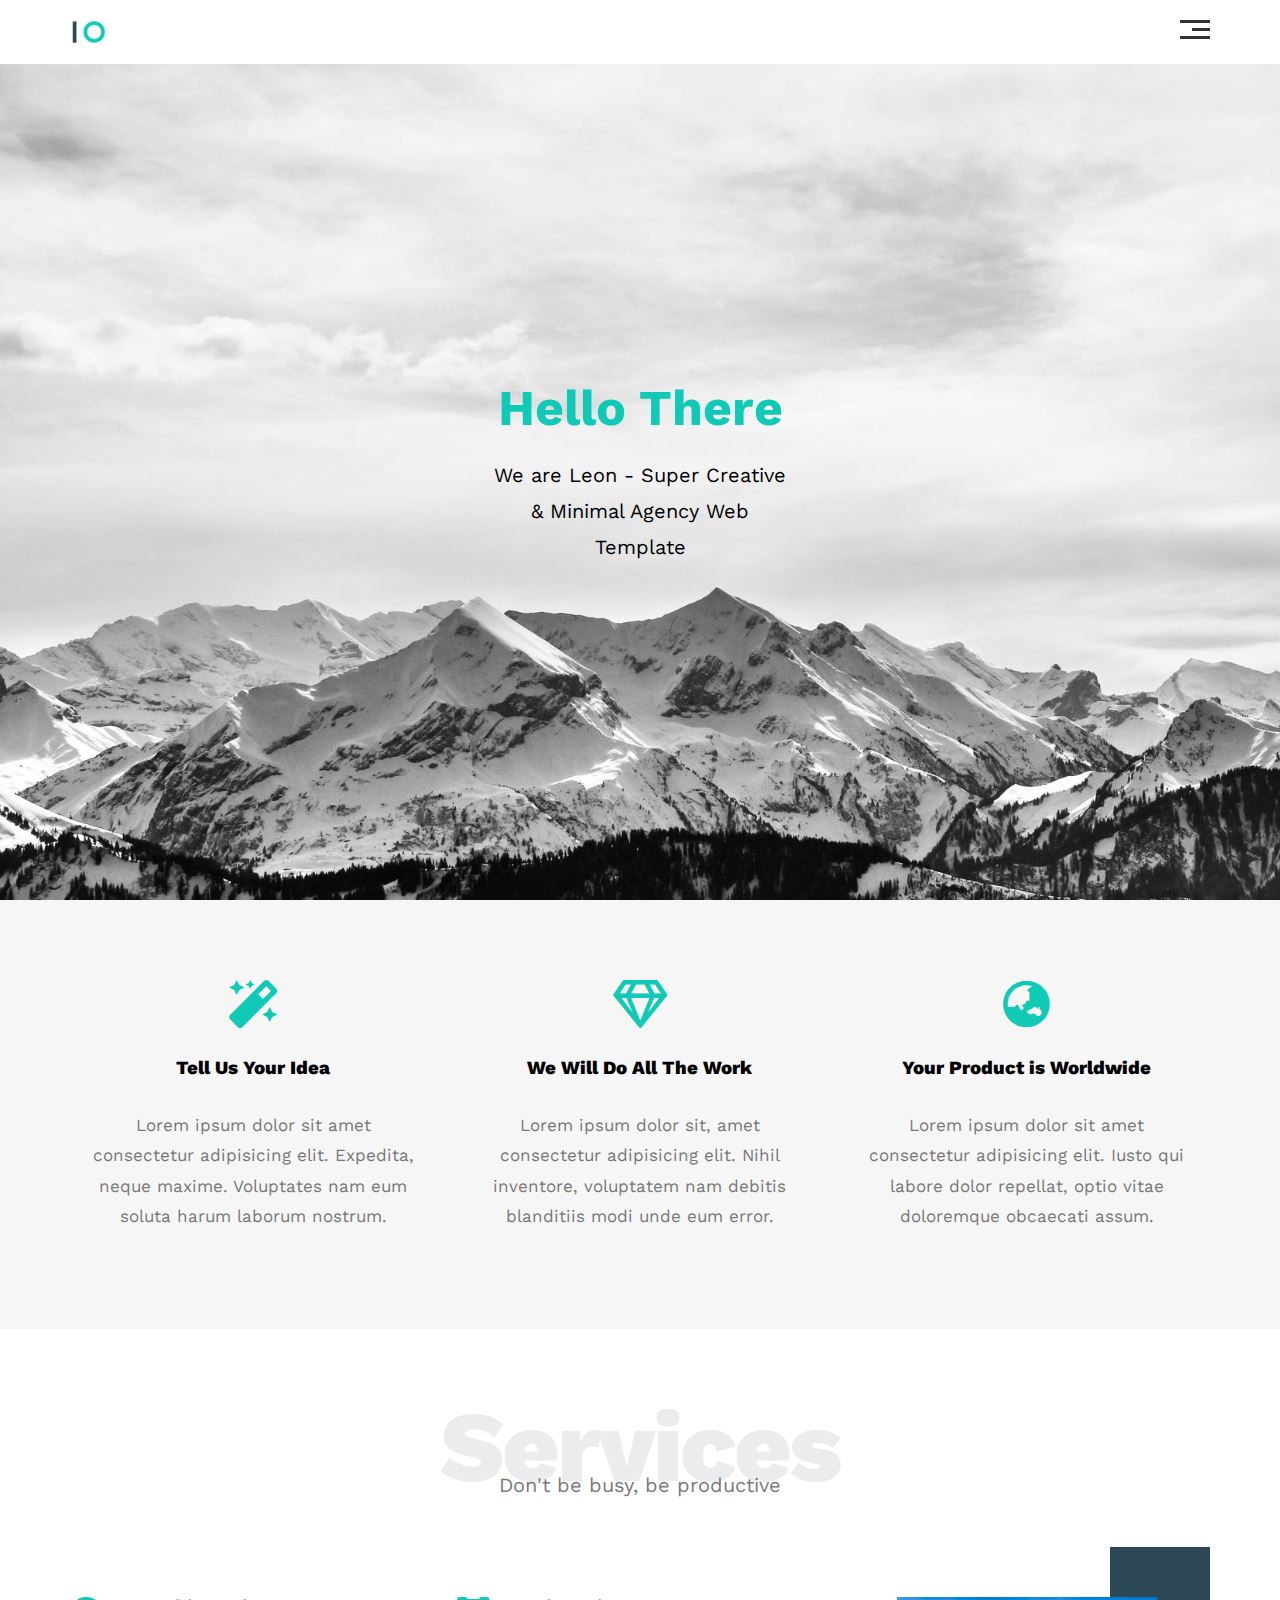
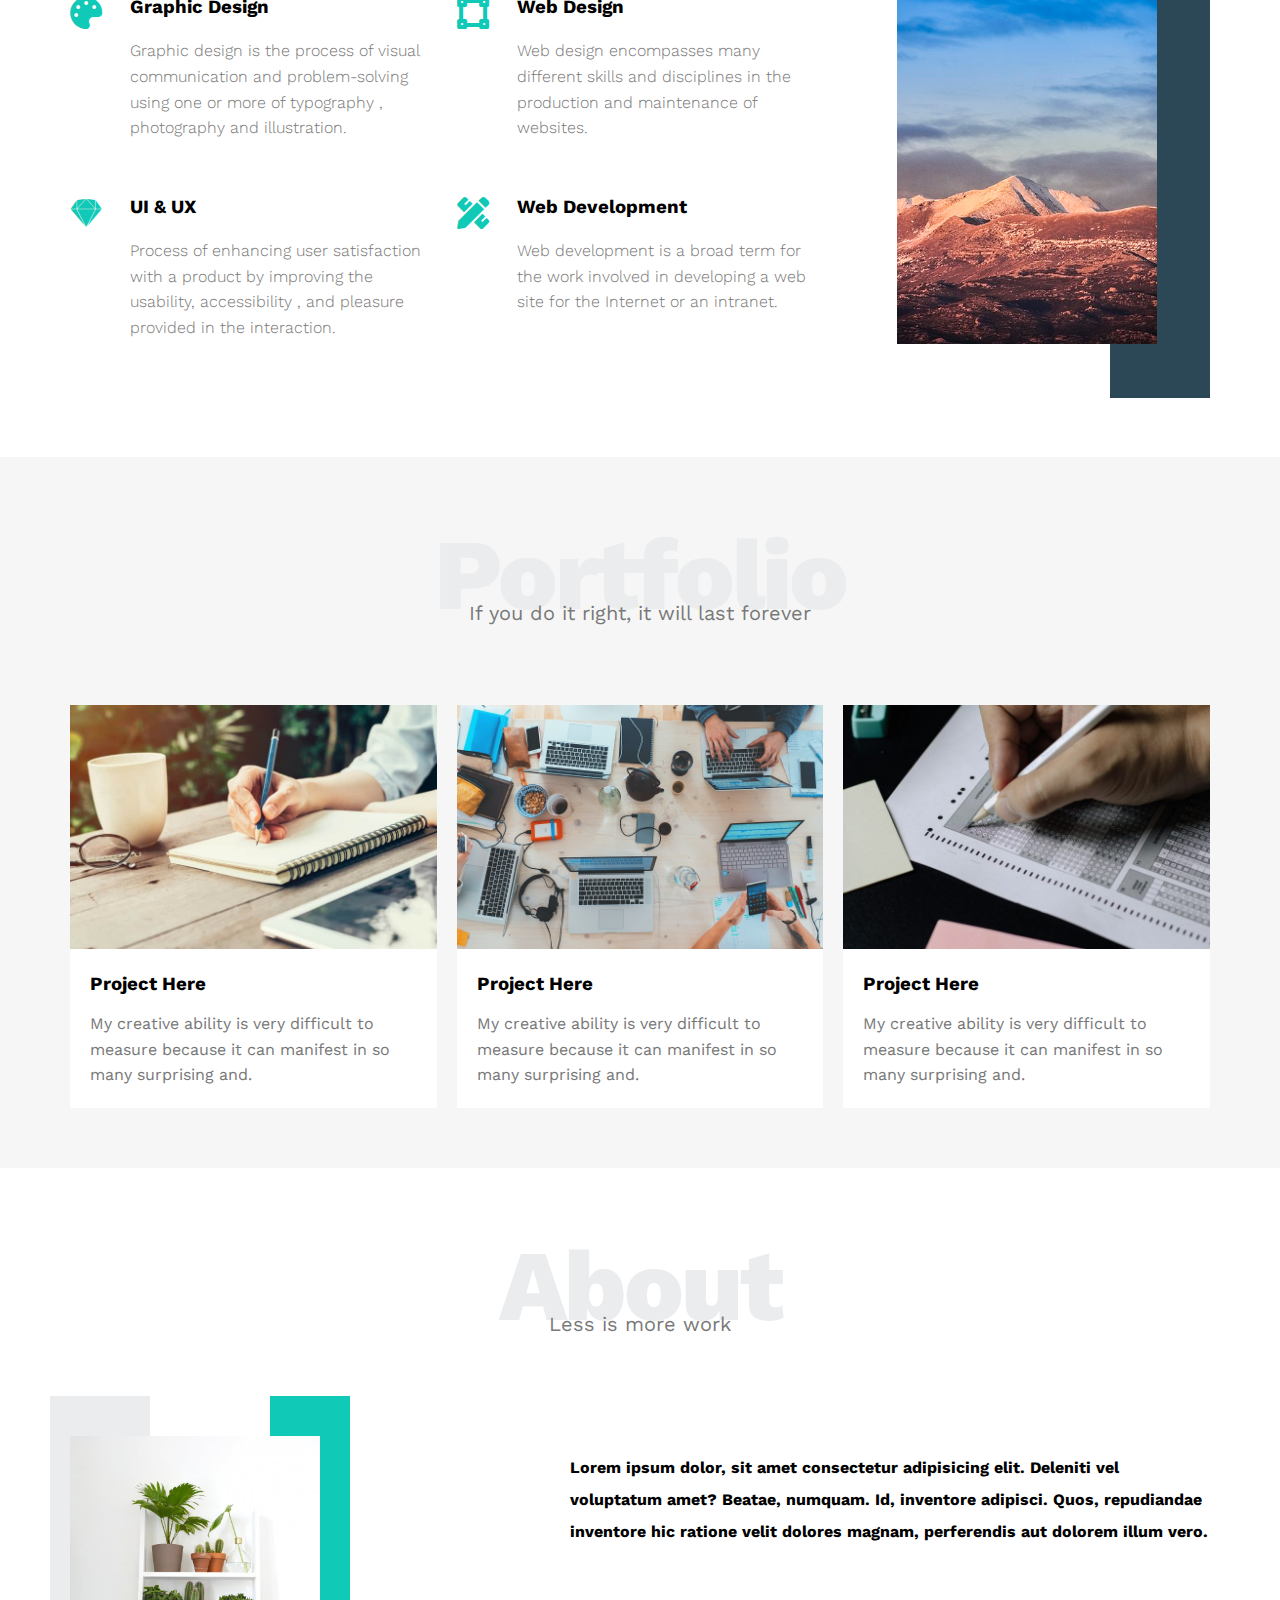
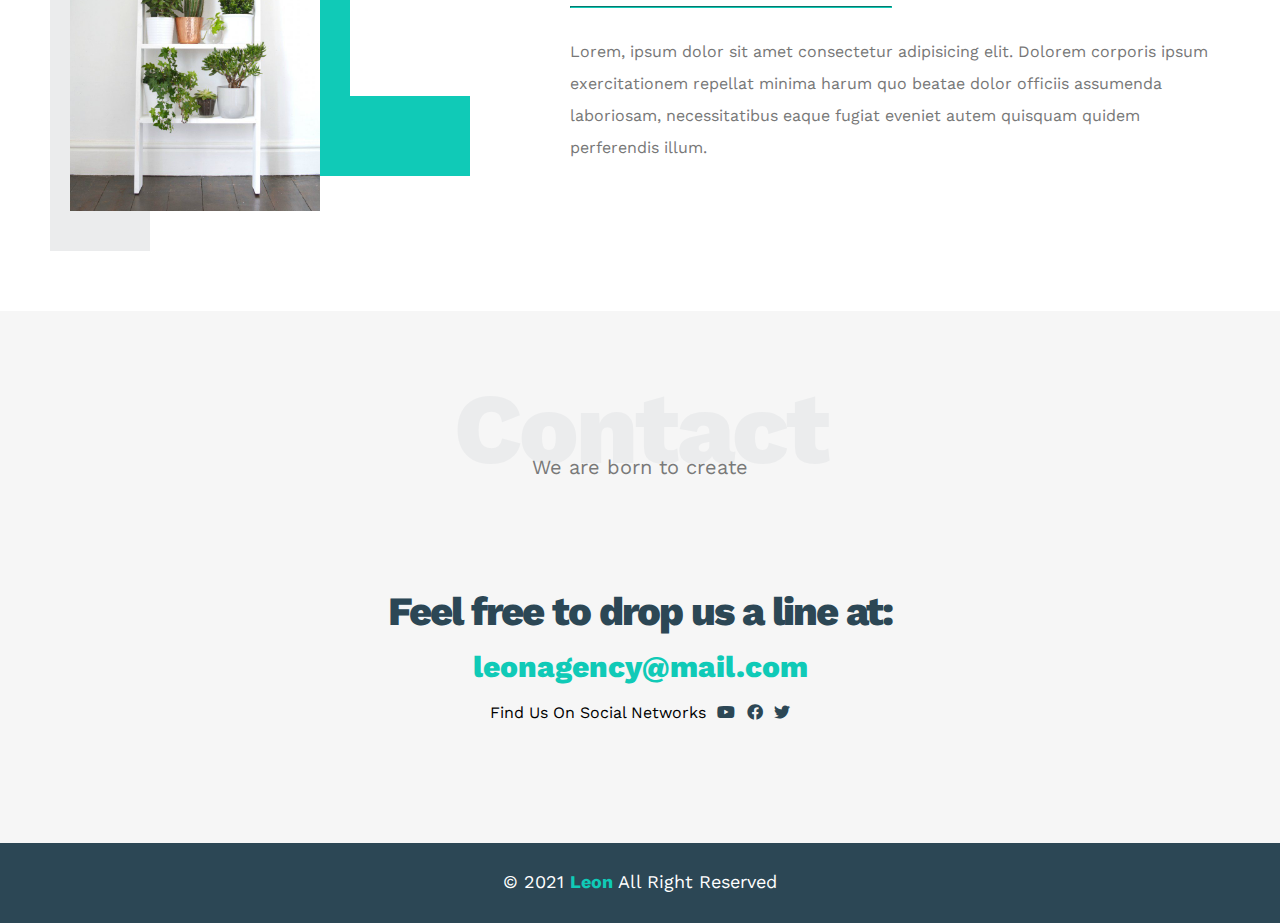
<file: index.html>
<!DOCTYPE html>
<html lang="en">

<head>
    <meta charset="UTF-8">
    <meta http-equiv="X-UA-Compatible" content="IE=edge">
    <meta name="viewport" content="width=device-width, initial-scale=1.0">
    <link rel="icon" href="images/logo.png">
    <!-- main css file -->
    <link rel="stylesheet" href="css/leon.css">
    <!-- normalize css file -->
    <link rel="stylesheet" href="css/normalize.css">
    <!-- font awesome library -->
    <link rel="stylesheet" href="css/all.min.css">
    <!-- work sans font -->
    <link rel="preconnect" href="https://fonts.googleapis.com">
    <link rel="preconnect" href="https://fonts.gstatic.com" crossorigin>
    <link href="https://fonts.googleapis.com/css2?family=Work+Sans:wght@200;300;400;500;600;700;800&display=swap" rel="stylesheet">
    <!-- title -->
    <title>Template One (leon)</title>
</head>

<body>
    <!-- start header -->
    <div class="header">
        <div class="container">
            <img src="images/logo.png" alt="logo" title="logo" class="logo">
            <div class="links">
                <span class="icon">
                    <span></span><span></span><span></span>
                </span>
                <ul>
                    <li>
                        <a href="#services">Services</a>
                    </li>
                    <li>
                        <a href="#portfolio">Portfolio</a>
                    </li>
                    <li>
                        <a href="#aAbout">About</a>
                    </li>
                    <li>
                        <a href="#contact">Contact</a>
                    </li>
                </ul>
            </div>
        </div>
    </div>
    <!-- end header -->
    <!-- start landing section -->
    <div class="landing">
        <div class="intro-text">
            <h1>Hello There</h1>
            <p>We are Leon - Super Creative & Minimal Agency Web Template</p>
        </div>
    </div>
    <!-- end landing section -->
    <!-- start features -->
    <div class="features">
        <div class="container">
            <div class="feat">
                <i class="fas fa-magic fa-3x"></i>
                <h3>Tell Us Your Idea</h3>
                <p>Lorem ipsum dolor sit amet consectetur adipisicing elit. Expedita, neque maxime. Voluptates nam eum soluta harum laborum nostrum.</p>
            </div>
            <div class="feat">
                <i class="far fa-gem fa-3x"></i>
                <h3>We Will Do All The Work</h3>
                <p>Lorem ipsum dolor sit, amet consectetur adipisicing elit. Nihil inventore, voluptatem nam debitis blanditiis modi unde eum error.</p>
            </div>
            <div class="feat">
                <i class="fas fa-globe-asia fa-3x"></i>
                <h3>Your Product is Worldwide</h3>
                <p>Lorem ipsum dolor sit amet consectetur adipisicing elit. Iusto qui labore dolor repellat, optio vitae doloremque obcaecati assum.</p>
            </div>
        </div>
    </div>
    <!-- end features -->
    <!-- start services section -->
    <div class="services" id="services">
        <div class="container">
            <h2 class="special-heading">Services</h2>
            <p>Don't be busy, be productive</p>
            <div class="services-content">
                <div class="col">
                    <div class="srv">
                        <i class="fas fa-palette fa-2x"></i>
                        <div class="text">
                            <h3>Graphic Design</h3>
                            <p>Graphic design is the process of visual communication and problem-solving using one or more of typography
                                , photography and illustration.
                            </p>
                        </div>
                    </div>
                    <div class="srv">
                        <i class="fab fa-sketch fa-2x"></i>
                        <div class="text">
                            <h3>UI & UX</h3>
                            <p>Process of enhancing user satisfaction with a product by improving the usability, accessibility
                                , and pleasure provided in the interaction.</p>
                        </div>
                    </div>
                </div>
                <div class="col">
                    <div class="srv">
                        <i class="fas fa-vector-square fa-2x"></i>
                        <div class="text">
                            <h3>Web Design</h3>
                            <p>Web design encompasses many different skills and disciplines in the production and maintenance 
                                of websites.</p>
                        </div>
                    </div>
                    <div class="srv">
                        <i class="fas fa-pencil-ruler fa-2x"></i>
                        <div class="text">
                            <h3>Web Development</h3>
                            <p>Web development is a broad term for the work involved in developing a web site for the Internet 
                                or an intranet.</p>
                        </div>
                    </div>
                </div>
                <div class="col">
                    <div class="image delete">
                        <img src="images/services.jpg" alt="services">
                    </div>
                </div>
            </div>
        </div>
    </div>
    <!-- end services section -->
    <!-- start portfolio section -->
    <div class="portfolio" id="portfolio">
        <div class="container">
            <h2 class="special-heading">Portfolio</h2>
            <p>If you do it right, it will last forever</p>
            <div class="portfolio-content">
                <div class="card">
                    <img src="images/portfolio-1.jpg" alt="portfolio-1">
                    <div class="info">
                        <h3>Project Here</h3>
                        <p>My creative ability is very difficult to measure because it can manifest in so many surprising and.</p>
                    </div>
                </div>
                <div class="card">
                    <img src="images/portfolio-2.jpg" alt="portfolio-2">
                    <div class="info">    
                        <h3>Project Here</h3>
                        <p>My creative ability is very difficult to measure because it can manifest in so many surprising and.</p>
                    </div>
                </div>
                <div class="card">
                    <img src="images/portfolio-3.jpg" alt="portfolio-3">
                    <div class="info">
                        <h3>Project Here</h3>
                        <p>My creative ability is very difficult to measure because it can manifest in so many surprising and.</p>
                    </div>
                </div>
            </div>
        </div>
    </div>
    <!-- end portfolio section -->
    <!-- start about section -->
    <div class="about" id="aAbout">
        <div class="container">
            <h2 class="special-heading">About</h2>
            <p>Less is more work</p>
            <div class="about-content">
                <div class="image">
                    <img src="images/about.jpg" alt="about">
                </div>
                <div class="text">
                    <p>Lorem ipsum dolor, sit amet consectetur adipisicing elit. Deleniti vel voluptatum amet? Beatae, numquam. Id, inventore adipisci. Quos, repudiandae inventore hic ratione velit dolores magnam, perferendis aut dolorem illum vero.</p>
                    <hr>
                    <p>Lorem, ipsum dolor sit amet consectetur adipisicing elit. Dolorem corporis ipsum exercitationem repellat minima harum quo beatae dolor officiis assumenda laboriosam, necessitatibus eaque fugiat eveniet autem quisquam quidem perferendis illum.</p>
                </div>
            </div>
        </div>
    </div>
    <!-- end about section -->
    <!-- start content section -->
    <div class="contact" id="contact">
        <div class="container">
            <h2 class="special-heading">Contact</h2>
            <p>We are born to create</p>
            <div class="info">
                <p class="label">Feel free to drop us a line at:</p>
                <a href="mailto:leonagency@mail.com?subject=contact" class="link">leonagency@mail.com</a>
                <div class="social">
                    Find Us On Social Networks
                    <i class="fab fa-youtube"></i>
                    <i class="fab fa-facebook"></i>
                    <i class="fab fa-twitter"></i>
                </div>
            </div>
        </div>
    </div>
    <!-- end content section -->
    <!-- start footer -->
    <div class="footer">
        <p>&copy; 2021 <span>Leon</span> All Right Reserved</p>
    </div>
    <!-- end footer -->
</body>

</html>
</file>
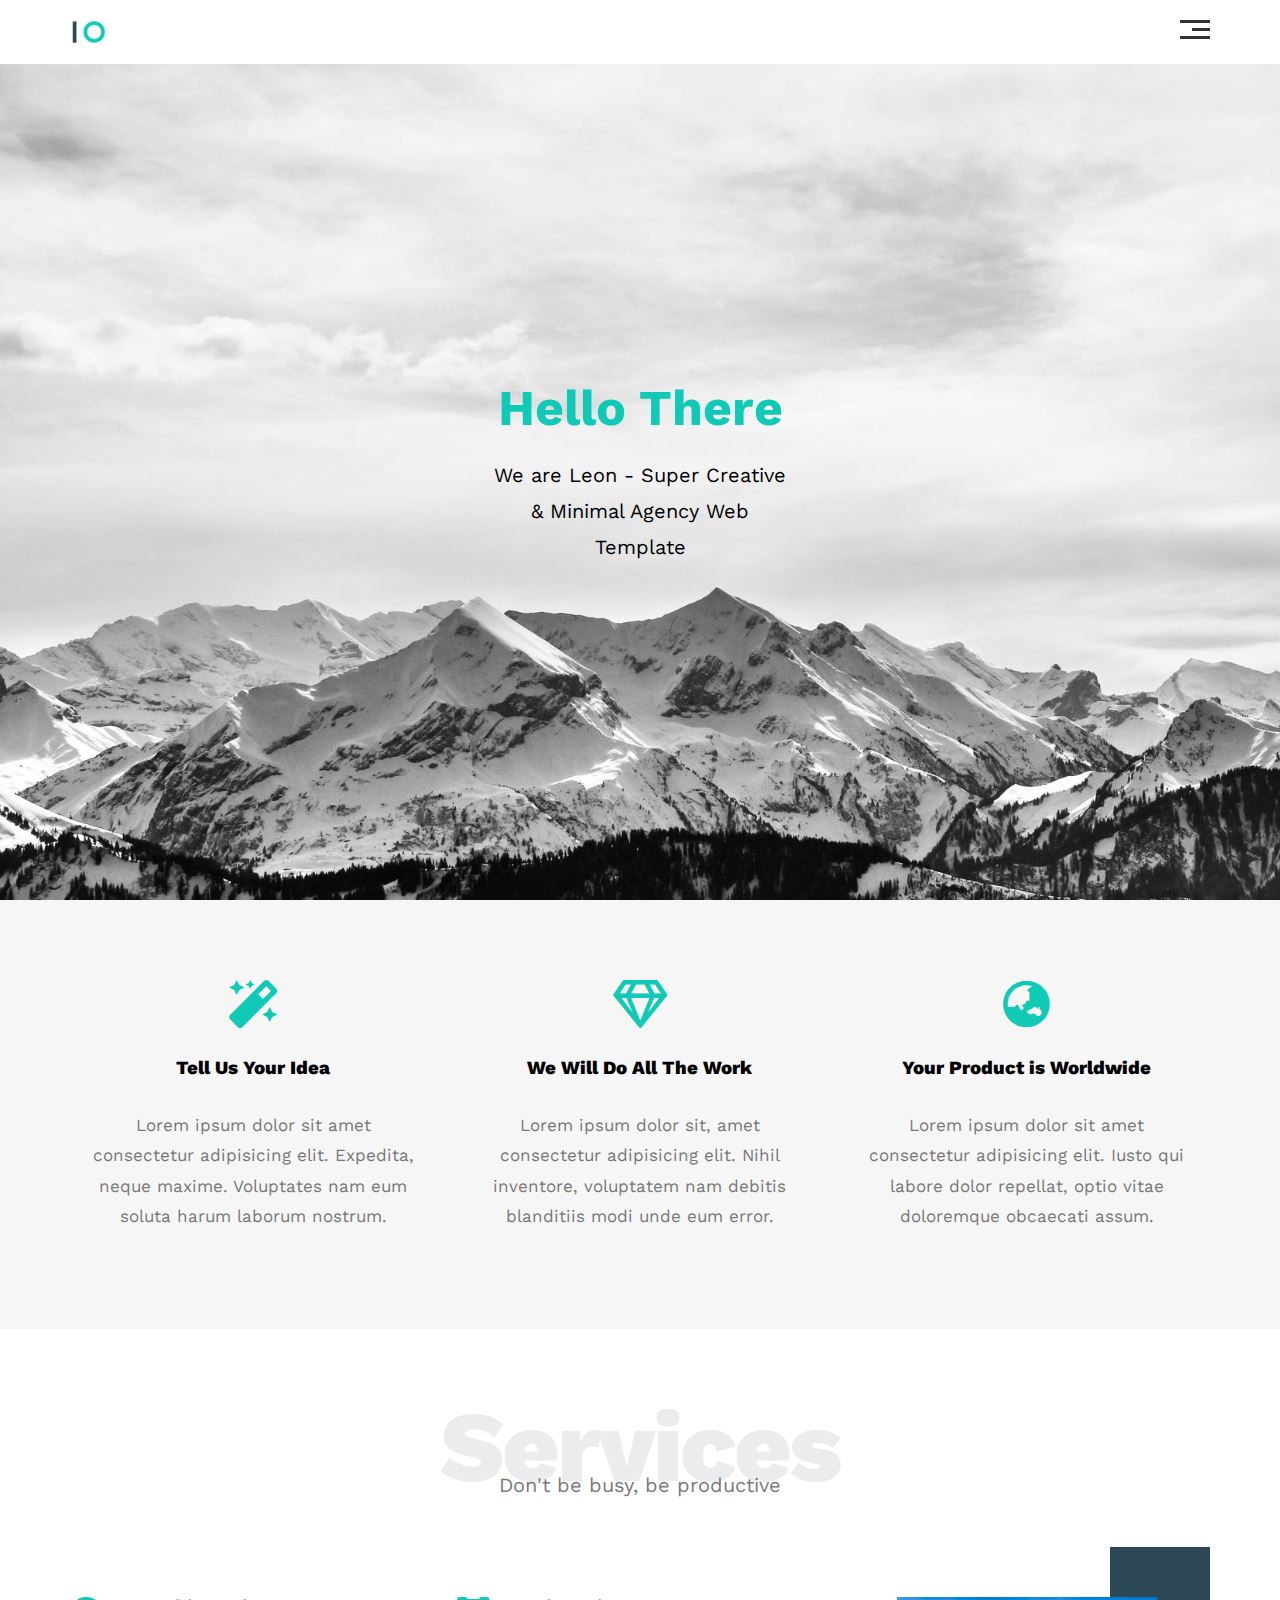
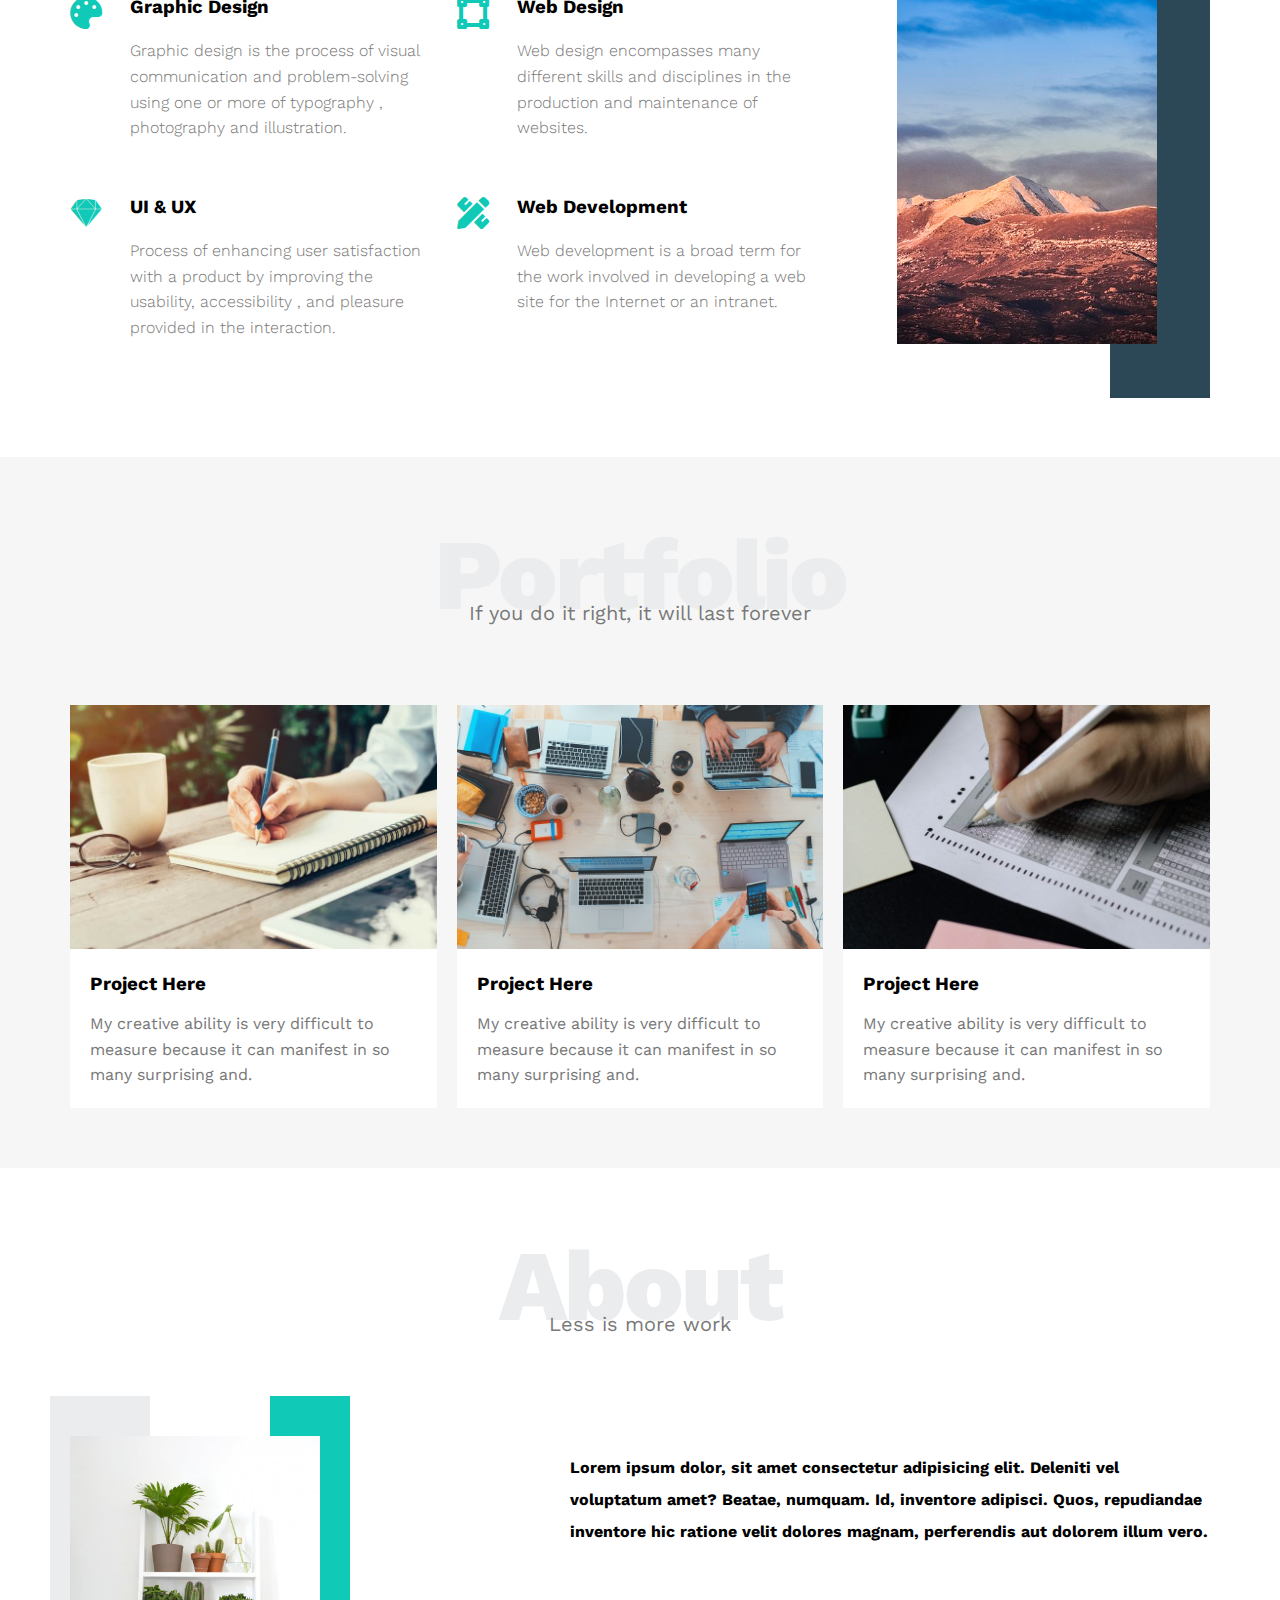
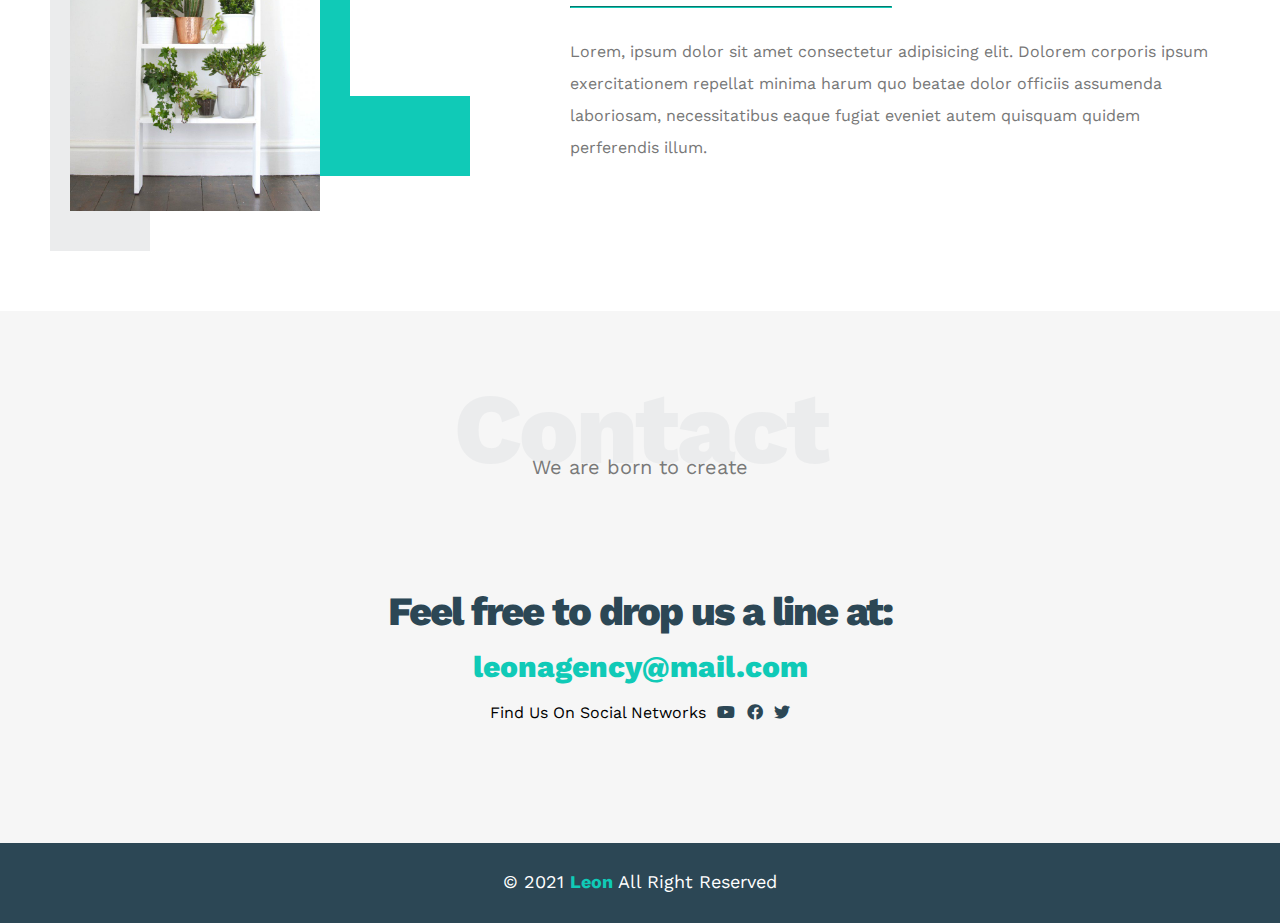
<file: main.html>
<!DOCTYPE html>
<html lang="en">

<head>
    <meta charset="UTF-8">
    <meta http-equiv="X-UA-Compatible" content="IE=edge">
    <meta name="viewport" content="width=device-width, initial-scale=1.0">
    <!-- main css file -->
    <link rel="stylesheet" href="css/leon.css">
    <!-- normalize css file -->
    <link rel="stylesheet" href="css/normalize.css">
    <!-- font awesome library -->
    <link rel="stylesheet" href="css/all.min.css">
    <!-- work sans font -->
    <link rel="preconnect" href="https://fonts.googleapis.com">
    <link rel="preconnect" href="https://fonts.gstatic.com" crossorigin>
    <link href="https://fonts.googleapis.com/css2?family=Work+Sans:wght@200;300;400;500;600;700;800&display=swap" rel="stylesheet">
    <!-- title -->
    <title>Template One (leon)</title>
</head>

<body>
    <!-- start header -->
    <div class="header">
        <div class="container">
            <img src="images/logo.png" alt="logo" title="logo" class="logo">
            <div class="links">
                <span class="icon">
                    <span></span><span></span><span></span>
                </span>
                <ul>
                    <li>
                        <a href="#services">Services</a>
                    </li>
                    <li>
                        <a href="#portfolio">Portfolio</a>
                    </li>
                    <li>
                        <a href="#aAbout">About</a>
                    </li>
                    <li>
                        <a href="#contact">Contact</a>
                    </li>
                </ul>
            </div>
        </div>
    </div>
    <!-- end header -->
    <!-- start landing section -->
    <div class="landing">
        <div class="intro-text">
            <h1>Hello There</h1>
            <p>We are Leon - Super Creative & Minimal Agency Web Template</p>
        </div>
    </div>
    <!-- end landing section -->
    <!-- start features -->
    <div class="features">
        <div class="container">
            <div class="feat">
                <i class="fas fa-magic fa-3x"></i>
                <h3>Tell Us Your Idea</h3>
                <p>Lorem ipsum dolor sit amet consectetur adipisicing elit. Expedita, neque maxime. Voluptates nam eum soluta harum laborum nostrum.</p>
            </div>
            <div class="feat">
                <i class="far fa-gem fa-3x"></i>
                <h3>We Will Do All The Work</h3>
                <p>Lorem ipsum dolor sit, amet consectetur adipisicing elit. Nihil inventore, voluptatem nam debitis blanditiis modi unde eum error.</p>
            </div>
            <div class="feat">
                <i class="fas fa-globe-asia fa-3x"></i>
                <h3>Your Product is Worldwide</h3>
                <p>Lorem ipsum dolor sit amet consectetur adipisicing elit. Iusto qui labore dolor repellat, optio vitae doloremque obcaecati assum.</p>
            </div>
        </div>
    </div>
    <!-- end features -->
    <!-- start services section -->
    <div class="services" id="services">
        <div class="container">
            <h2 class="special-heading">Services</h2>
            <p>Don't be busy, be productive</p>
            <div class="services-content">
                <div class="col">
                    <div class="srv">
                        <i class="fas fa-palette fa-2x"></i>
                        <div class="text">
                            <h3>Graphic Design</h3>
                            <p>Graphic design is the process of visual communication and problem-solving using one or more of typography
                                , photography and illustration.
                            </p>
                        </div>
                    </div>
                    <div class="srv">
                        <i class="fab fa-sketch fa-2x"></i>
                        <div class="text">
                            <h3>UI & UX</h3>
                            <p>Process of enhancing user satisfaction with a product by improving the usability, accessibility
                                , and pleasure provided in the interaction.</p>
                        </div>
                    </div>
                </div>
                <div class="col">
                    <div class="srv">
                        <i class="fas fa-vector-square fa-2x"></i>
                        <div class="text">
                            <h3>Web Design</h3>
                            <p>Web design encompasses many different skills and disciplines in the production and maintenance 
                                of websites.</p>
                        </div>
                    </div>
                    <div class="srv">
                        <i class="fas fa-pencil-ruler fa-2x"></i>
                        <div class="text">
                            <h3>Web Development</h3>
                            <p>Web development is a broad term for the work involved in developing a web site for the Internet 
                                or an intranet.</p>
                        </div>
                    </div>
                </div>
                <div class="col">
                    <div class="image delete">
                        <img src="images/services.jpg" alt="services">
                    </div>
                </div>
            </div>
        </div>
    </div>
    <!-- end services section -->
    <!-- start portfolio section -->
    <div class="portfolio" id="portfolio">
        <div class="container">
            <h2 class="special-heading">Portfolio</h2>
            <p>If you do it right, it will last forever</p>
            <div class="portfolio-content">
                <div class="card">
                    <img src="images/portfolio-1.jpg" alt="portfolio-1">
                    <div class="info">
                        <h3>Project Here</h3>
                        <p>My creative ability is very difficult to measure because it can manifest in so many surprising and.</p>
                    </div>
                </div>
                <div class="card">
                    <img src="images/portfolio-2.jpg" alt="portfolio-2">
                    <div class="info">    
                        <h3>Project Here</h3>
                        <p>My creative ability is very difficult to measure because it can manifest in so many surprising and.</p>
                    </div>
                </div>
                <div class="card">
                    <img src="images/portfolio-3.jpg" alt="portfolio-3">
                    <div class="info">
                        <h3>Project Here</h3>
                        <p>My creative ability is very difficult to measure because it can manifest in so many surprising and.</p>
                    </div>
                </div>
            </div>
        </div>
    </div>
    <!-- end portfolio section -->
    <!-- start about section -->
    <div class="about" id="aAbout">
        <div class="container">
            <h2 class="special-heading">About</h2>
            <p>Less is more work</p>
            <div class="about-content">
                <div class="image">
                    <img src="images/about.jpg" alt="about">
                </div>
                <div class="text">
                    <p>Lorem ipsum dolor, sit amet consectetur adipisicing elit. Deleniti vel voluptatum amet? Beatae, numquam. Id, inventore adipisci. Quos, repudiandae inventore hic ratione velit dolores magnam, perferendis aut dolorem illum vero.</p>
                    <hr>
                    <p>Lorem, ipsum dolor sit amet consectetur adipisicing elit. Dolorem corporis ipsum exercitationem repellat minima harum quo beatae dolor officiis assumenda laboriosam, necessitatibus eaque fugiat eveniet autem quisquam quidem perferendis illum.</p>
                </div>
            </div>
        </div>
    </div>
    <!-- end about section -->
    <!-- start content section -->
    <div class="contact" id="contact">
        <div class="container">
            <h2 class="special-heading">Contact</h2>
            <p>We are born to create</p>
            <div class="info">
                <p class="label">Feel free to drop us a line at:</p>
                <a href="mailto:leonagency@mail.com?subject=contact" class="link">leonagency@mail.com</a>
                <div class="social">
                    Find Us On Social Networks
                    <i class="fab fa-youtube"></i>
                    <i class="fab fa-facebook"></i>
                    <i class="fab fa-twitter"></i>
                </div>
            </div>
        </div>
    </div>
    <!-- end content section -->
    <!-- start footer -->
    <div class="footer">
        <p>&copy; 2021 <span>Leon</span> All Right Reserved</p>
    </div>
    <!-- end footer -->
</body>

</html>
</file>
<file: css/leon.css>
/* global variable */
:root{
    --main-color: #10cab7;
    --secondary-color: #2c4755;
    --section-background: #f6f6f6;
}
/* end global variable */

/* global rules */
* {
    box-sizing: border-box;
}

html{
    scroll-behavior: smooth;
}

body {
    font-family: 'Work Sans', sans-serif;
}

.container {
    padding-left: 15px;
    padding-right: 15px;
    margin-left: auto;
    margin-right: auto;
}

@media(min-width:768px) {
    .container {
        width: 750;
    }
}

@media(min-width:992px) {
    .container {
        width: 970px;
    }
}

@media(min-width:1200px) {
    .container {
        width: 1170px;
    }
}
/* end global rules */

/* start components */
.special-heading{
    color: #ebeced;
    font-size: 100px;
    text-align: center;
    letter-spacing: -3px;
    margin: 0;
    font-weight: 800;
}

.special-heading + p{
    color: #797979;
    text-align: center;
    margin-top: -30px;
    font-size: 20px;
}

@media (max-width: 767px){
    .special-heading{
        font-size: 70px;
    }
    
    .special-heading + p{
        margin-top: -25px;
    }
}
/* end components */

/* start header */
.header {
    padding: 20px;
}

.header .container {
    display: flex;
    justify-content: space-between;
    align-items: center;
}

.header .logo {
    width: 60px;
}

.header .links {
    position: relative;
}

.header .links:hover .icon span:nth-child(2) {
    width: 100%;
}

.header .links:hover ul {
    display: list-item;
}

.header .links .icon {
    width: 30px;
    display: flex;
    flex-wrap: wrap;
    justify-content: flex-end;
}

.header .links .icon span {
    background-color: #333;
    margin-bottom: 5px;
    height: 3px;
}

.header .links .icon span:first-child {
    width: 100%;
}

.header .links .icon span:nth-child(2) {
    width: 60%;
    transition: width .3s;
    -webkit-transition: width .3s;
    -moz-transition: width .3s;
    -ms-transition: width .3s;
    -o-transition: width .3s;
}

.header .links .icon span:nth-child(3) {
    width: 100%;
}

.header .links ul {
    list-style-type: none;
    margin: 0px;
    padding: 0px;
    background-color: #f6f6f6;
    min-width: 200px;
    position: absolute;
    right: 0px;
    top: calc(100% + 15px);
    display: none;
}

.header .links ul::before {
    content: "";
    position: absolute;
    top: -20px;
    right: 5px;
    border-width: 10px;
    border-color: transparent  transparent  #f6f6f6 transparent;
    border-style: solid;
}
.header .links ul li a{
    padding: 15px;
    display: block;
    text-decoration: none;
    color: #222;
    transition: padding-left .3s;
    -webkit-transition: padding-left .3s;
    -moz-transition: padding-left .3s;
    -ms-transition: padding-left .3s;
    -o-transition: padding-left .3s;
}
.header .links ul li a:hover{
    padding-left: 25px;
}

.header .links ul li:not(:last-child) a{
    border-bottom-width: 1px;
    border-bottom-color: rgb(196, 207, 204);
    border-bottom-style: solid;
}
/* end header */

/* start landing section */
.landing{
    display: flex;
    justify-content: center;
    align-items: center;
    background-image: url(../images/landing.jpg);
    background-size: cover;
    height: calc(100vh - 64px);
}

.landing .intro-text{
    max-width: 100%;
    width: 310px;
}

.landing .intro-text h1{
    text-align: center;
    color: var(--main-color);
    font-size: 50px;
    margin: 0px;
}

.landing .intro-text p{
    font-size: 20px;
    line-height: 1.8;
    text-align: center;
}
/* end landing section */

/* start features */
.features{
    background-color: var(--section-background);
    padding-top: 60px;
    padding-bottom: 60px;
}

.features .container{
    display: grid;
    grid-template-columns: repeat(auto-fill , minmax(300px , 1fr));
    grid-gap: 20px;
}

.features .feat{
    padding: 20px;
    text-align: center;
}

.features .feat i{
    color: var(--main-color);
    /* width: 100%;  */
    /* text-align: center; */
}

.features .feat h3{
    /* text-align: center; */
    font-weight: 800;
    margin: 30px 0;
}

.features .feat p{
    /* text-align: center; */
    line-height: 1.8;
    color: #777;
    font-size: 17px;
}
/* end features */

/* start services section */
.services{
    padding-top: 60px;
    padding-bottom: 60px;
}
.services .services-content{
    display: grid;
    grid-template-columns: repeat(auto-fill , minmax(300px , 1fr));
    grid-gap: 20px;
    margin-top: 100px;
}

.services .services-content .col .srv{
    display: flex;
    margin-bottom: 40px;
}

@media (max-width: 767px){
    .services .services-content .col .srv{
        flex-direction: column;
        text-align: center;
    }
}

.services .services-content .col .srv i{
    color: var(--main-color);
    flex-basis: 60px;
}

.services .services-content .col .text{
    flex: 1;
}

.services .services-content .col .text h3{
    margin: 0 0 20px;
}

.services .services-content .col .text p{
    color:#777;
    font-weight: 300;
    line-height: 1.6;
}

.services .services-content .col .image{
    position: relative;
    text-align: center;
}

.services .services-content .col .image img{
    width: 260px;
}

.services .services-content .col .image::before{
    content: "";
    width: 100px;
    background-color: var(--secondary-color);
    position: absolute;
    top: -50px;
    right: 0;
    height: calc(100% + 100px);
    z-index: -1;
}

@media (max-width:1199px){
    .delete{
        display: none;
    }
}

@media (min-width:768px) and (max-width:1199px){
    .services .services-content{
        grid-template-columns: repeat(2 , minmax(300px , 1fr));
    }
}
/* end services section */

/* start portfolio section */
.portfolio{
    background-color: var(--section-background);
    padding-top: 60px;
    padding-bottom: 60px;
}

.portfolio .portfolio-content{
    display: grid;
    grid-template-columns: repeat(auto-fill , minmax(300px , 1fr));
    grid-gap: 20px;
    margin-top: 80px;
}

.portfolio .portfolio-content .card{
    background-color: white;
    transition: transform .5s;
    -webkit-transition: transform .5s;
    -moz-transition: transform .5s;
    -ms-transition: transform .5s;
    -o-transition: transform .5s;
}

.portfolio .portfolio-content .card img{
    max-width: 100%;
}

.portfolio .portfolio-content .card .info{
    padding: 20px;
}

.portfolio .portfolio-content .card .info h3{
    margin: 0;
}

.portfolio .portfolio-content .card .info p {
    line-height: 1.6;
    color: #777;
    margin-bottom: 0;
}

@media (min-width:768px){
    .portfolio .portfolio-content .card:hover{
        transform: scale(1.1);
        -webkit-transform: scale(1.1);
        -moz-transform: scale(1.1);
        -ms-transform: scale(1.1);
        -o-transform: scale(1.1);
    }
}

/* end portfolio section */

/* start about section */
.about{
    padding-top: 60px ;
    padding-bottom: 100px;
}

.about .about-content{
    margin-top: 100px;
    display: flex;
    flex-wrap: wrap;
    justify-content: space-between;
}

@media (max-width: 991px){
    .about .about-content{
        flex-direction: column;
        text-align: center;
    }
}

.about .about-content .image{
    position: relative;
    width: 250px;
    height: 375px;
}

@media (max-width: 991px){
    .about .about-content .image{
        margin: 0 auto 50px;
    }
}

.about .about-content .image img{
    max-width: 100%;
}

.about .about-content .image::before{
    content: "";
    position: absolute;
    width: 100px;
    height: calc(100% + 80px);
    background-color: #ebeced;
    top: -40px;
    left: -20px;
    z-index: -1;
}

.about .about-content .image::after{
    content: "";
    position: absolute;
    width: 120px;
    height: 300px;
    border-left: 80px solid var(--main-color);
    border-bottom: 80px solid var(--main-color);
    z-index: -1;
    top: -40px;
    right: -150px;
}

@media (max-width: 991px){
    .about .about-content .image::before,.about .about-content .image::after{
        display: none;
    }
}

.about .about-content .text{
    flex-basis: calc(100% - 500px);
}

.about .about-content .text p:first-child{
    font-weight: bold;
    line-height: 2;
    /* font-size: 20px; */
    margin-bottom: 50px;
}

.about .about-content .text hr{
    width: 50%;
    display: inline-block;
    border-color: var(--main-color);

}

.about .about-content .text p:last-child{
    line-height: 2;
    color:#777;
}
/* end about section */

/* start contact section */
.contact{
    padding-top: 60px;
    padding-bottom: 60px;
    background-color: var(--section-background);
}

.contact .info{
    padding-top: 50px;
    padding-bottom: 60px;
    text-align: center;
}

.contact .info .label{
    font-size: 40px;
    font-weight: 800;
    color: var(--secondary-color);
    letter-spacing: -2px;
    margin-bottom: 15px;
}

.contact .info .link{
    display: block;
    font-size: 30px;
    font-weight: 800;
    color: var(--main-color);
    text-decoration: none;
}

.contact .info .social{
    margin: auto;
    width: 300px;
    display: flex;
    justify-content: space-between;
    margin-top: 20px;
    font-size: 16px;
}

.contact .info i{
    color: var(--secondary-color);
}

@media (max-width: 767px){
    .contact .info .label, .contact .info .link{
        font-size: 25px;
    }
}
/* end contact section */

/* start footer */
.footer{
    width: 100%;
    height: 80px;
    background-color: var(--secondary-color);
    display: flex;
    justify-content: center;
    align-items: center;
    color: white;
    font-size: 18px;
}

.footer span{
    color: var(--main-color);
    font-weight: bold;
}
/* end footer */
</file>
